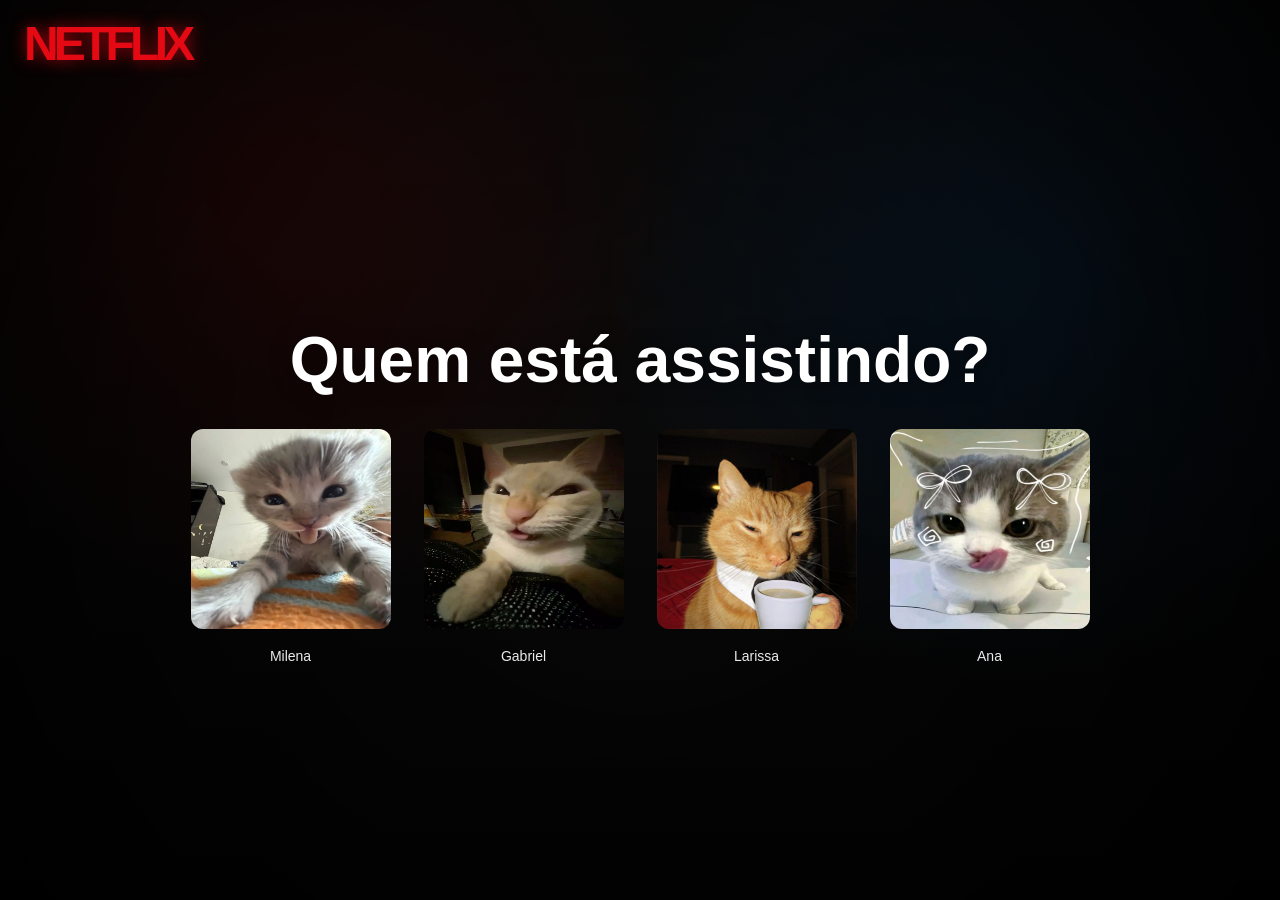
<file: index.html>
<!DOCTYPE html>
<html lang="pt-br">

<head>
    <meta charset="UTF-8">
    <meta name="viewport" content="width=device-width, initial-scale=1.0">
    <title>NETFLIX - Selecione um Perfil</title>
    <link rel="stylesheet" href="style.css">
</head>

<body>

<!-- Loader -->
<div id="loader">
    <div class="spinner"></div>
</div>

<!-- Botão tema -->
<button id="toggleTema">Modo escuro</button>

<!-- Som -->
<audio id="clickSound" src="click.mp3"></audio>

<header>
    <h1>NETFLIX</h1>
</header>

<main>
    <section class="perfis">
        <h2>Quem está assistindo?</h2>

        <div class="container">

              <button class="perfil">
                <figure>
                    <img src="img/usuario1.png">
                    <figcaption>Milena</figcaption>
                </figure>
            </button>

            <button class="perfil">
                <figure>
                    <img src="img/usuario2.png">
                    <figcaption>Gabriel</figcaption>
                </figure>
            </button>

            <button class="perfil">
                <figure>
                    <img src="img/usuario3.png">
                    <figcaption>Larissa</figcaption>
                </figure>
            </button>

            <button class="perfil">
                <figure>
                    <img src="img/usuario4.png">
                    <figcaption>Ana</figcaption>
                </figure>
            </button>

        </div>
    </section>
</main>

<script src="script.js" defer></script>

<div id="boasVindas">
    <h2 id="mensagem"></h2>
</div>

</body>
</html>
</file>
<file: style.css>
/* ================= RESET ================= */
* {
    margin: 0;
    padding: 0;
    box-sizing: border-box;
}

/* ================= BASE ================= */
body {
    font-family: 'Helvetica Neue', Helvetica, Arial, sans-serif;

    background: radial-gradient(circle at 20% 20%, rgba(255, 0, 0, 0.14), transparent 35%),
                radial-gradient(circle at 80% 30%, rgba(0, 128, 255, 0.12), transparent 35%),
                linear-gradient(180deg, #0e0e0e 0%, #050505 100%);

    color: #fff;
    min-height: 100vh;

    display: flex;
    flex-direction: column;
}

/* ================= FUNDO ================= */
body::before {
    content: '';
    position: fixed;
    inset: 0;

    background: url('https://assets.nflxext.com/ffe/siteui/vlv3/e551f5c2-b08c-4f4a-bfd8-c7f4a22287d6/ab1f1cae-6f30-46b3-9694-45067a8c0938/BR-pt-20240226-popsignuptwoweeks-perspective_alpha_website_small.jpg') center/cover no-repeat;

    opacity: 0.12;
    z-index: -2;
}

body::after {
    content: '';
    position: fixed;
    inset: 0;

    background: radial-gradient(circle, transparent, rgba(0, 0, 0, 0.85));

    z-index: -1;
}

/* ================= HEADER ================= */
header {
    position: relative;
    margin-bottom: 2rem;
    top: 1rem;
    left: 1.5rem;
}

header h1 {
    font-size: clamp(2rem, 4vw, 3rem);
    font-weight: 900;
    color: #E50914;
    letter-spacing: -0.1em;

    text-shadow: 0 0 16px rgba(229, 9, 20, 0.7);
}

/* ================= MAIN ================= */
main {
    flex: 1;

    display: flex;
    align-items: center;
    justify-content: center;

    padding: 2rem;
}

#linhas {
    width: 100%;
    align-self: stretch;
}

.linha {
    width: 100%;
}

/* ================= CONTAINER PERFIS ================= */
.perfis {
    text-align: center;
    width: 100%;
    max-width: 900px;
}

.perfis h2 {
    font-size: clamp(2rem, 5vw, 4rem);
    margin-bottom: 2rem;

    text-shadow: 0 2px 20px rgba(0, 0, 0, 0.5);
}

/* ================= GRID PERFIS ================= */
.container {
    display: grid;
    grid-template-columns: repeat(4, 1fr);
    gap: 2rem;
    justify-items: center;
}

/* 📱 TABLET */
@media (max-width: 768px) {
    .container {
        grid-template-columns: repeat(2, 1fr);
    }
}

/* 📱 MOBILE (IPHONE 12, ETC) */
@media (max-width: 480px) {
    main {
        padding: 1rem;
    }

    .perfis {
        max-width: 100%;
    }
}

/* 📱 TELAS MUITO PEQUENAS */
@media (max-width: 360px) {
    .perfil img {
        width: 120px;
        height: 120px;
    }

    .perfis h2 {
        font-size: 1.6rem;
    }
}

/* ================= PERFIL ================= */
.perfil {
    background: none;
    border: none;
    cursor: pointer;

    opacity: 0;
    transform: translateY(30px);
    animation: subir 0.6s ease forwards;
}

.perfil:nth-child(1) { animation-delay: 0.1s; }
.perfil:nth-child(2) { animation-delay: 0.2s; }
.perfil:nth-child(3) { animation-delay: 0.3s; }
.perfil:nth-child(4) { animation-delay: 0.4s; }

@keyframes subir {
    to {
        opacity: 1;
        transform: translateY(0);
    }
}

.perfil figure {
    display: flex;
    flex-direction: column;
    align-items: center;
    gap: 0.8rem;
}

.perfil img {
    width: 200px;
    height: 200px;
    border-radius: 12px;
    transition: 0.3s;
}

.perfil:hover img {
    transform: scale(1.08);
}

/* ================= BOAS VINDAS ================= */
#boasVindas {
    position: fixed;
    inset: 0;
    background: #000;
    display: flex;
    justify-content: center;
    align-items: center;
    opacity: 0;
    pointer-events: none;
    transition: 0.5s;
}

#boasVindas.ativo {
    opacity: 1;
}

#mensagem {
    font-size: 3rem;
}

/* ================= CARROSSEL ================= */
.carrossel {
    display: flex;
    gap: 10px;
    overflow-x: auto;
    padding: 10px;

    scroll-behavior: smooth;
    scroll-snap-type: x mandatory;
}

.carrossel img {
    width: 120px;
    border-radius: 6px;

    scroll-snap-align: start;
    flex-shrink: 0;
}

.carrossel img:hover {
    transform: scale(1.1);
}

h3 {
    margin-left: 1rem;
}

/* ================= MODAL ================= */
.modal {
    display: none;
    position: fixed;
    inset: 0;
    background: rgba(0,0,0,0.7);
    backdrop-filter: blur(8px); /* 🔥 efeito Netflix */
    justify-content: center;
    align-items: center;
    z-index: 999;
}

.modal-content {
    width: 80%;
    max-width: 900px;
    margin: 0 auto;
    border-radius: 16px;
}

.modal {
    padding: 0 8vw;
}

/* ANIMAÇÃO */
@keyframes aparecer {
    from {
        transform: scale(0.9);
        opacity: 0;
    }
    to {
        transform: scale(1);
        opacity: 1;
    }
}

/* IMAGEM GRANDE */
.modal-content img {
    width: 100%;
    height: 350px;
    object-fit: cover;
    object-position: center;
    filter: brightness(0.8);
}

.modal-content {
    position: relative;
}

.modal-content::after {
    z-index: 1;
    content: "";
    position: absolute;
    inset: 0;
    background: linear-gradient(
        to top,
        rgba(0,0,0,0.85) 10%,
        rgba(0,0,0,0.5) 40%,
        transparent 70%
    );
}

#trailer-container {
    position: absolute;
    top: 0;
    left: 0;
    width: 100%;
    height: 350px;
    z-index: 2; /* 🔥 ABAIXO DO TEXTO E DO X */
}


#trailer-video {
    width: 100%;
    height: 100%;
    border: none;
}

#fechar {
    position: absolute;
    top: 15px;
    right: 20px;
    z-index: 9999;
    cursor: pointer;
    font-size: 28px;
}

.modal-info {
    z-index: 5;
    position: relative;
}

#fechar {
    z-index: 10;
}

/* CONTEÚDO */
.modal-info {
    position: relative;
    margin-top: -80px;
    z-index: 2;
}

/* TÍTULO */
.modal-info h2 {
    font-size: 24px;
    margin-bottom: 10px;
}

/* DESCRIÇÃO */
.modal-info p {
    font-size: 15px;
    line-height: 1.5;
    color: #ccc;
}

.modal-info {
    position: relative;
    z-index: 5; /* 🔥 acima do vídeo */
}

/* BOTÕES */
.modal-botoes {
    margin-top: 15px;
}

.modal-botoes button {
    margin-right: 10px;
    padding: 10px 18px;
    border: none;
    cursor: pointer;
    border-radius: 4px;
    font-weight: bold;
}

.modal-content {
    animation: zoomNetflix 0.4s ease;
}

@keyframes zoomNetflix {
    from {
        transform: scale(0.8);
        opacity: 0;
    }
    to {
        transform: scale(1);
        opacity: 1;
    }
}

.modal-content {
    animation: zoomNetflix 0.4s ease;
}

@keyframes zoomNetflix {
    from {
        transform: scale(0.8);
        opacity: 0;
    }
    to {
        transform: scale(1);
        opacity: 1;
    }
}

/* ESTILO BOTÕES */
.btn-play {
    background: white;
    color: black;
}

.btn-fav {
    background: rgba(255,255,255,0.2);
    color: white;
}

/* ================= TOPO FINAL LIMPO ================= */
.topo {
    display: flex;
    align-items: center;
    gap: 40px;
    padding: 1rem 2rem;
}

/* MENU */
.menu-topo {
    display: flex;
    gap: 35px;
}

.menu-topo span {
    font-size: 18px;
    font-weight: 500;
    cursor: pointer;
    opacity: 0.85;
    transition: 0.3s;
}

.menu-topo span:hover {
    opacity: 1;
    transform: scale(1.08);
}

/* LADO DIREITO */
.acoes {
    margin-left: auto;
    display: flex;
    align-items: center;
    gap: 18px;
}

/* PERFIL */
.perfil-topo {
    display: flex;
    align-items: center;
    gap: 8px;
}

.perfil-topo img {
    width: 35px;
    height: 35px;
    border-radius: 5px;
    object-fit: cover;
}

/* PESQUISA */
.pesquisa-texto {
    cursor: pointer;
    font-size: 18px;
}

#pesquisa {
    background: transparent;
    border: none;
    border-bottom: 1px solid #aaa;
    color: white;
    outline: none;
}

.hidden {
    display: none;
}

/* BOTÃO TEMA */
#toggleTema {
    background: transparent;
    border: none;
    font-size: 18px;
    cursor: pointer;
}

.perfil figcaption {
    color: #eaeaea;
    font-size: 14px;
    margin-top: 6px;
}

#linhas {
    display: flex;
    flex-direction: column;
    gap: 20px;
}

.carrossel-wrapper {
    position: relative;
    display: flex;
    align-items: center;
}

.carrossel {
    display: flex;
    gap: 10px;
    overflow-x: auto;
    scroll-behavior: smooth;
}

.carrossel::-webkit-scrollbar {
    display: none;
}

/* SETAS */
.seta {
    position: absolute;
    z-index: 10;
    background: rgba(0,0,0,0.6);
    border: none;
    color: white;
    font-size: 20px;
    cursor: pointer;
    padding: 10px;
    border-radius: 50%;
}

.seta.esquerda {
    left: 0;
}

.seta.direita {
    right: 0;
}
/* ================= LINHA NETFLIX STYLE ================= */
.linha {
    margin-bottom: 25px;
    position: relative;
}

.linha h3 {
    font-size: 16px;
    margin: 10px 0 10px 15px;
    font-weight: 600;
}

/* ================= CARROSSEL ================= */
.carrossel {
    display: flex;
    gap: 10px;
    overflow-x: auto;
    padding: 10px 15px;
    scroll-behavior: smooth;
}

.carrossel {
    max-width: 100%;
}

.carrossel::-webkit-scrollbar {
    display: none;
}

/* ================= FILMES ================= */
.carrossel {
    position: relative;
    z-index: 1;
}

.carrossel img {
    transition: transform 0.3s ease, box-shadow 0.3s ease;
    position: relative;
}

.carrossel img:hover {
    transform: scale(1.25) translateY(-20px);
    z-index: 20;
    box-shadow: 0 20px 40px rgba(0,0,0,0.6);
}

/* ================= SETAS ================= */
.seta {
    position: absolute;
    top: 50%;
    transform: translateY(-50%);
    font-size: 30px;
    background: rgba(0,0,0,0.6);
    padding: 5px 10px;
    cursor: pointer;
    z-index: 10;
    border-radius: 5px;
    user-select: none;
}

.seta.esquerda {
    left: 5px;
}

.seta.direita {
    right: 5px;
}

/* ================= MOBILE ================= */
@media (max-width: 480px) {
    .carrossel img {
        width: 100px;
    }

    .linha h3 {
        font-size: 14px;
    }
}
.seta {
    position: absolute;
    top: 50%;
    transform: translateY(-50%);
    font-size: 20px;
    background: rgba(0,0,0,0.6);
    padding: 6px 10px;
    cursor: pointer;
    z-index: 10;
    border-radius: 5px;

    opacity: 0.8;
}

.seta.esquerda { left: 5px; }
.seta.direita { right: 5px; }

/* MOBILE */
@media (max-width: 768px) {
    .seta {
        font-size: 16px;
        padding: 5px 8px;
    }
}

/* ================= BANNER ================= */
#banner {
    height: 80vh;
    background-size: cover;
    background-position: center;
    position: relative;

    display: flex;
    align-items: flex-end;

    padding: 40px;
}

#banner::before {
    content: "";
    position: absolute;
    inset: 0;
    background: linear-gradient(to top, #000 10%, transparent 60%);
}

.banner-conteudo {
    position: relative;
    max-width: 500px;
    z-index: 2;
}

.banner-conteudo h1 {
    font-size: 3rem;
    margin-bottom: 10px;
}

.banner-conteudo p {
    font-size: 1rem;
    margin-bottom: 20px;
}

.banner-botoes button {
    margin-right: 10px;
    padding: 10px 20px;
    border: none;
    cursor: pointer;
    font-weight: bold;
    border-radius: 4px;
}

.btn-play {
    background: white;
    color: black;
}

.btn-info {
    background: rgba(255,255,255,0.3);
    color: white;
}

/*Isso impede o conteúdo de “vazar” pra fora*/
body {
    overflow-x: clip;
}

/* 🔥 correção do corte no hover */
.linha {
    overflow: visible !important;
}

.carrossel {
    overflow-y: visible !important;
}

/* ================= MOBILE ================= */
@media (max-width: 768px) {

    .topo {
        display: flex !important;
        align-items: center !important;
        justify-content: space-between !important;
        padding: 10px 12px !important;
    }

    /* 🔴 LOGO = só o N */
    .topo h1 {
        font-size: 2rem !important;
        width: 26px !important;
        overflow: hidden !important;
        white-space: nowrap;
        flex-shrink: 0;
    }

    /* 🔥 MENU CENTRAL (CORRIGIDO) */
    .menu-topo {
        display: flex !important;
        justify-content: center !important;
        align-items: center !important;
        gap: 20px !important; /* 👈 MAIS ESPAÇO ENTRE CATEGORIAS */
        flex: 1;
        text-align: center;
    }

    .menu-topo span {
        font-size: 13px !important;
        white-space: nowrap;
        opacity: 0.7;
        display: flex;
        align-items: center;
    }

    .menu-topo span:first-child {
        font-weight: bold;
        opacity: 1;
    }

    /* ❌ REMOVE LUPA */
    .pesquisa-texto {
        display: none !important;
    }

    #pesquisa {
        display: none !important;
    }

    /* 👤 PERFIL AJUSTADO */
    .acoes {
        display: flex !important;
        align-items: center !important;
        gap: 6px !important;
        flex-shrink: 0;
        margin-right: 16px !important; /* 👈 MAIS PRA ESQUERDA */
    }

    .perfil-topo img {
        width: 28px !important;
        height: 28px !important;
    }

    #perfilNome {
        display: none !important;
    }
}

/* 📱 BANNER AJUSTADO */
@media (max-width: 768px) {
    #banner {
        height: auto !important;
        min-height: 50vh !important;
        padding: 20px !important;
    }

    .banner-conteudo {
        max-width: 100% !important;
    }

    .banner-conteudo h1 {
        font-size: 1.5rem !important;
    }

    .banner-conteudo p {
        font-size: 0.9rem !important;
    }
}

/* 📱 MODAL */
@media (max-width: 768px) {
    .modal-content img,
    #trailer-container {
        height: auto !important;
        aspect-ratio: 16 / 9 !important;
    }

    #trailer-video {
        height: 100% !important;
    }

    .modal-content {
        width: 95% !important;
    }
}

/* 📱 CARROSSEL */
@media (max-width: 768px) {
    .carrossel img {
        width: 100px !important;
    }
}

/* 📱 PERFIS */
@media (max-width: 480px) {
    .container {
        grid-template-columns: repeat(2, 1fr) !important;
        gap: 1rem !important;
    }

    .perfil img {
        width: 120px !important;
        height: 120px !important;
    }

    .perfis h2 {
        font-size: 1.5rem !important;
    }
}

/* REMOVE BOTÃO TEMA */
#toggleTema {
    display: none !important;
}
</file>
